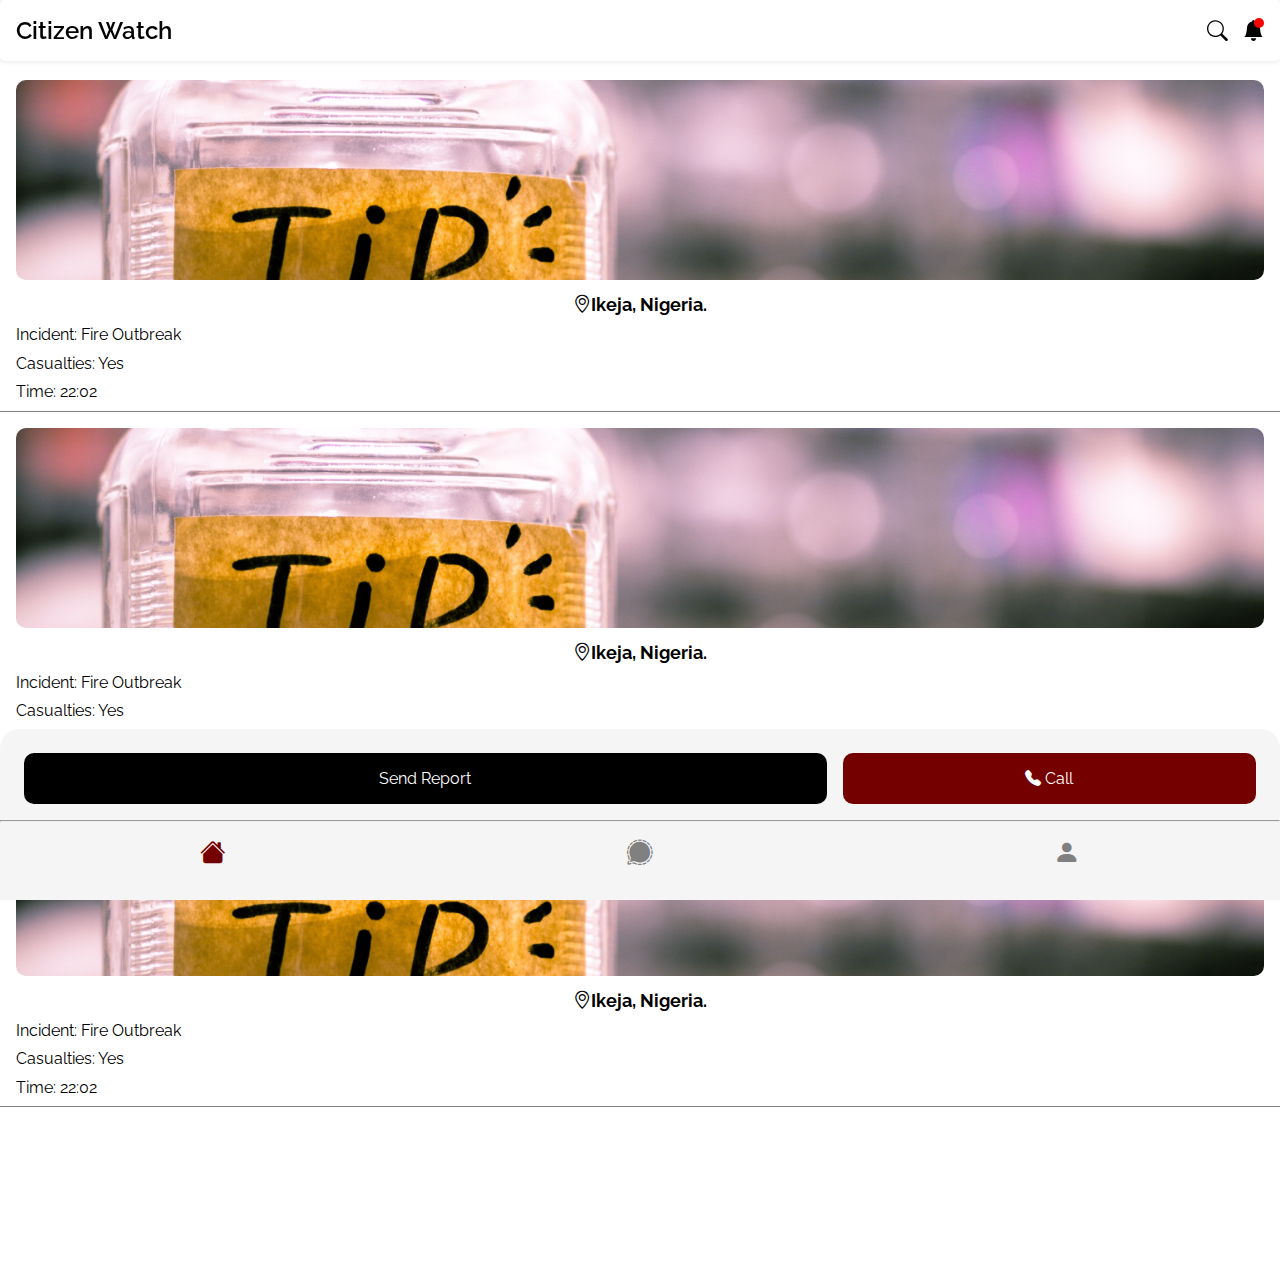
<file: index.html>
<!DOCTYPE html>
<html lang="en">

<head>
    <meta charset="UTF-8">
    <meta name="viewport" content="width=device-width, initial-scale=1.0">
    <meta http-equiv="X-UA-Compatible" content="ie=edge">
    <link href="assets/bootstrap-icons/bootstrap-icons.css" rel="stylesheet">
    <link rel="preconnect" href="https://fonts.googleapis.com">
    <link rel="preconnect" href="https://fonts.gstatic.com" crossorigin>
    <link href="https://fonts.googleapis.com/css2?family=Raleway:wght@400;500;600&display=swap" rel="stylesheet">
    <link rel="stylesheet" href="css/style.css">
    <title>Citizen Watch</title>
</head>

<body>
    <nav class="navbar">
        <div class="nav-action-btns d-flex space-between">
            <a href="#" class="btn btn-primary open-report">Send Report</a>
            <div class="send-report-wrapper">
                <div class="send-report-wrapper-top d-flex">
                    <i class="bi bi-x close-report"></i>
                    <h2 class="text-center">Send Report</h2>
                </div>
                <div class="send-report-body">
                    <form>
                        <div class="casualties">
                            <p>Casualties</p>
                            <div class="casualties-opt d-flex">
                                <div>
                                    <label for="yes">Yes </label>
                                    <input type="radio" name="casualties" value="yes">
                                </div>
                                <div>
                                    <label for="no">No </label>
                                    <input type="radio" name="casualties" value="no">
                                </div>
                            </div>

                        </div>
                        <div class="location-details">
                            <label for="location-details">Location Details</label>
                            <input type="text" name="location-details" placeholder="Enter the location" required>
                        </div>
                        <div>
                            <label for="send-media">Send media (Optional)</label>
                            <input type="file" name="send-media">
                            <div class="media-image"></div>
                        </div>
                        <div class="send-btn-wrapper">
                            <input type="button" class="btn btn-primary" value="Send Report">

                        </div>

                    </form>
                </div>
            </div>
            <a href="tel:112" class="btn btn-secondary d-flex">
                <i class="bi bi-telephone-fill"></i> Call
            </a>
        </div>
        <hr>
        <ul class="nav-icons d-flex space-around">
            <li>
                <i class="navbar-item dashboard-icon bi bi-house-fill active"></i>
            </li>
            <li>
                <i class="navbar-item safety-tips-icon bi bi-signal"></i>
            </li>
            <li>
                <i class="navbar-item profile-icon bi bi-person-fill"></i>
            </li>
        </ul>
    </nav>
    <main>
        <!-- Dashboard -->
        <section class="dashboard">
            <header class="dashboard-header">
                <div class="header-top d-flex space-between">
                    <h2>Citizen Watch</h2>
                    <div class="header-actions">
                        <i class="bi bi-search open-search"></i>
                        <i class="bi bi-bell-fill notifications open-notis"></i>
                        <div class="notification-wrapper">
                            <div class="notification-box">
                                <div class="top d-flex">
                                    <h3 class="text-center">Notifications</h3>
                                    <i class="bi bi-x close-notis"></i>
                                </div>
                                <hr>
                                <ul class="notification-list">
                                    <li class="d-flex">
                                        <span>Norma just shared an update.</span>
                                        <i class="bi bi-three-dots"></i>
                                    </li>
                                    <li class="d-flex">
                                        <span>Norma just shared an update.</span>
                                        <i class="bi bi-three-dots"></i>
                                    </li>
                                    <li class="d-flex">
                                        <span>Norma just shared an update.</span>
                                        <i class="bi bi-three-dots"></i>
                                    </li>
                                    <li class="d-flex">
                                        <span>Norma just shared an update.</span>
                                        <i class="bi bi-three-dots"></i>
                                    </li>
                                    <li class="d-flex">
                                        <span>Norma just shared an update.</span>
                                        <i class="bi bi-three-dots"></i>
                                    </li>
                                    <li class="d-flex">
                                        <span>Norma just shared an update.</span>
                                        <i class="bi bi-three-dots"></i>
                                    </li>
                                </ul>
                            </div>
                        </div>

                    </div>
                </div>
                <!-- Search Wrapper -->
                <div class="search-wrapper">
                    <div class="search-wrapper-top d-flex">
                        <i class="bi bi-chevron-left close-search"></i>
                        <div class="search-bar d-flex">
                            <i class="bi bi-search"></i>
                            <input type="text" id="search-box" placeholder="Search for Incidents..." autocomplete="off">
                        </div>
                    </div>
                    <hr>
                    <div class="categories-wrapper">
                        <h4>Select Category</h4>
                        <div class="d-flex space-between">
                            <div class="category-box text-center">
                                <i class="bi bi-bandaid-fill"></i>
                                <p>Riot</p>
                            </div>
                            <div class="category-box text-center">
                                <i class="bi bi-truck"></i>
                                <p>Fire</p>
                            </div>
                            <div class="category-box text-center">
                                <i class="bi bi-droplet-fill"></i>
                                <p>Accident</p>
                            </div>
                            <div class="category-box text-center">
                                <i class="bi bi-building"></i>
                                <p>Police</p>
                            </div>
                        </div>
                    </div>
                    <hr>
                    <br>
                    <div class="scroll-search">
                        <div class="post">
                            <img src="img/post/post1.jpg">
                            <div class="details">
                                <div class="post-location d-flex">
                                    <i class="bi bi-geo-alt"></i>
                                    <p>Ikeja, Nigeria.</p>
                                </div>
                                <ul>
                                    <li>Incident: Fire Outbreak</li>
                                    <li>Casualties: Yes</li>
                                    <li>Time: 22:02</li>
                                </ul>
                            </div>
                        </div>
                        <div class="post">
                            <img src="img/post/post1.jpg">
                            <div class="details">
                                <div class="post-location d-flex">
                                    <i class="bi bi-geo-alt"></i>
                                    <p>Ogun.</p>
                                </div>
                                <ul>
                                    <li>Incident: Riot</li>
                                    <li>Casualties: Yes</li>
                                    <li>Time: 22:02</li>
                                </ul>
                            </div>
                        </div>
                        <div class="post">
                            <img src="img/post/post1.jpg">
                            <div class="details">
                                <div class="post-location d-flex">
                                    <i class="bi bi-geo-alt"></i>
                                    <p>Ikeja, Nigeria.</p>
                                </div>
                                <ul>
                                    <li>Incident: Fire Outbreak</li>
                                    <li>Casualties: Yes</li>
                                    <li>Time: 22:02</li>
                                </ul>
                            </div>
                        </div>
                    </div>
                </div>
            </header>
            <div class="post-wrapper">
                <div class="post">
                    <img src="img/post/post1.jpg">
                    <div class="details">
                        <div class="post-location d-flex">
                            <i class="bi bi-geo-alt"></i>
                            <p>Ikeja, Nigeria.</p>
                        </div>
                        <ul>
                            <li>Incident: Fire Outbreak</li>
                            <li>Casualties: Yes</li>
                            <li>Time: 22:02</li>
                        </ul>
                    </div>
                </div>
                <div class="post">
                    <img src="img/post/post1.jpg">
                    <div class="details">
                        <div class="post-location d-flex">
                            <i class="bi bi-geo-alt"></i>
                            <p>Ikeja, Nigeria.</p>
                        </div>
                        <ul>
                            <li>Incident: Fire Outbreak</li>
                            <li>Casualties: Yes</li>
                            <li>Time: 22:02</li>
                        </ul>
                    </div>
                </div>
                <div class="post">
                    <img src="img/post/post1.jpg">
                    <div class="details">
                        <div class="post-location d-flex">
                            <i class="bi bi-geo-alt"></i>
                            <p>Ikeja, Nigeria.</p>
                        </div>
                        <ul>
                            <li>Incident: Fire Outbreak</li>
                            <li>Casualties: Yes</li>
                            <li>Time: 22:02</li>
                        </ul>
                    </div>
                </div>
            </div>
        </section>
        <!-- Safety Tips -->
        <section class="safety-tips">
            <header class="safety-tips-header">
                <div class="header-top">
                    <h2>Safety Tips</h2>
                </div>
            </header>
            <div class="wrapper safety-tips-wrapper">
                <div class="hero">
                    <img src="img/img5.png">
                </div>
                <div class="safety-guidelines">
                    <div class="top">
                        <a href="#">See all</a>
                    </div>
                    <div class="d-flex sliders">
                        <div class="box">
                            <img src="img/img1.png">
                            <br>
                            <p>
                                If a fire occurs in your home,
                                <strong>GET OUT, STAY OUT AND CALL FOR HELP.</strong>
                            </p>
                        </div>
                        <div class="box">
                            <img src="img/img2.png">
                            <br>
                            <p>
                                If a fire occurs in your home,
                                <strong>GET OUT, STAY OUT AND CALL FOR HELP.</strong>
                            </p>
                        </div>
                        <div class="box">
                            <img src="img/img3.png">
                            <br>
                            <p>
                                If a fire occurs in your home,
                                <strong>GET OUT, STAY OUT AND CALL FOR HELP.</strong>
                            </p>
                        </div>
                        <div class="box">
                            <img src="img/img4.png">
                            <br>
                            <p>
                                If a fire occurs in your home,
                                <strong>GET OUT, STAY OUT AND CALL FOR HELP.</strong>
                            </p>
                        </div>
                        <div class="box">
                            <img src="img/img4.png">
                            <br>
                            <p>
                                If a fire occurs in your home,
                                <strong>GET OUT, STAY OUT AND CALL FOR HELP.</strong>
                            </p>
                        </div>
                        <div class="box">
                            <img src="img/img4.png">
                            <br>
                            <p>
                                If a fire occurs in your home,
                                <strong>GET OUT, STAY OUT AND CALL FOR HELP.</strong>
                            </p>
                        </div>
                    </div>
                </div>
            </div>
        </section>
        <!-- Profile -->
        <section class="profile">
            <header class="">
                <div class="header-top d-flex">
                    <h2>Profile</h2>
                    <a href="login.html" class="logout d-flex">Logout
                        <i class="bi bi-door-open-fill"></i>
                    </a>
                </div>
            </header>
            <div class="profile-body">
                <div class="top">
                    <div class="profile-img">
                        <img src="img/profile.jpeg">
                    </div>

                </div>
                <div class="bottom text-center">
                    <div class="profile-location d-flex">
                        <i class="bi bi-geo-alt"></i>
                        <p>Ikeja, Nigeria.</p>
                    </div>
                    <hr>
                    <ul>
                        <li>
                            <i class="bi bi-person-fill"></i>
                            Olatona Moyinoluwa
                        </li>
                        <li>@DartMaskedGuy</li>
                        <li>
                            <i class="bi bi-envelope-fill"></i>
                            moyinthegreat@gmail.com
                        </li>
                    </ul>
                </div>
            </div>
        </section>
    </main>

    <script src="assets/js/jquery2.js"></script>
    <script src="js/index.js"></script>
</body>

</html>
</file>
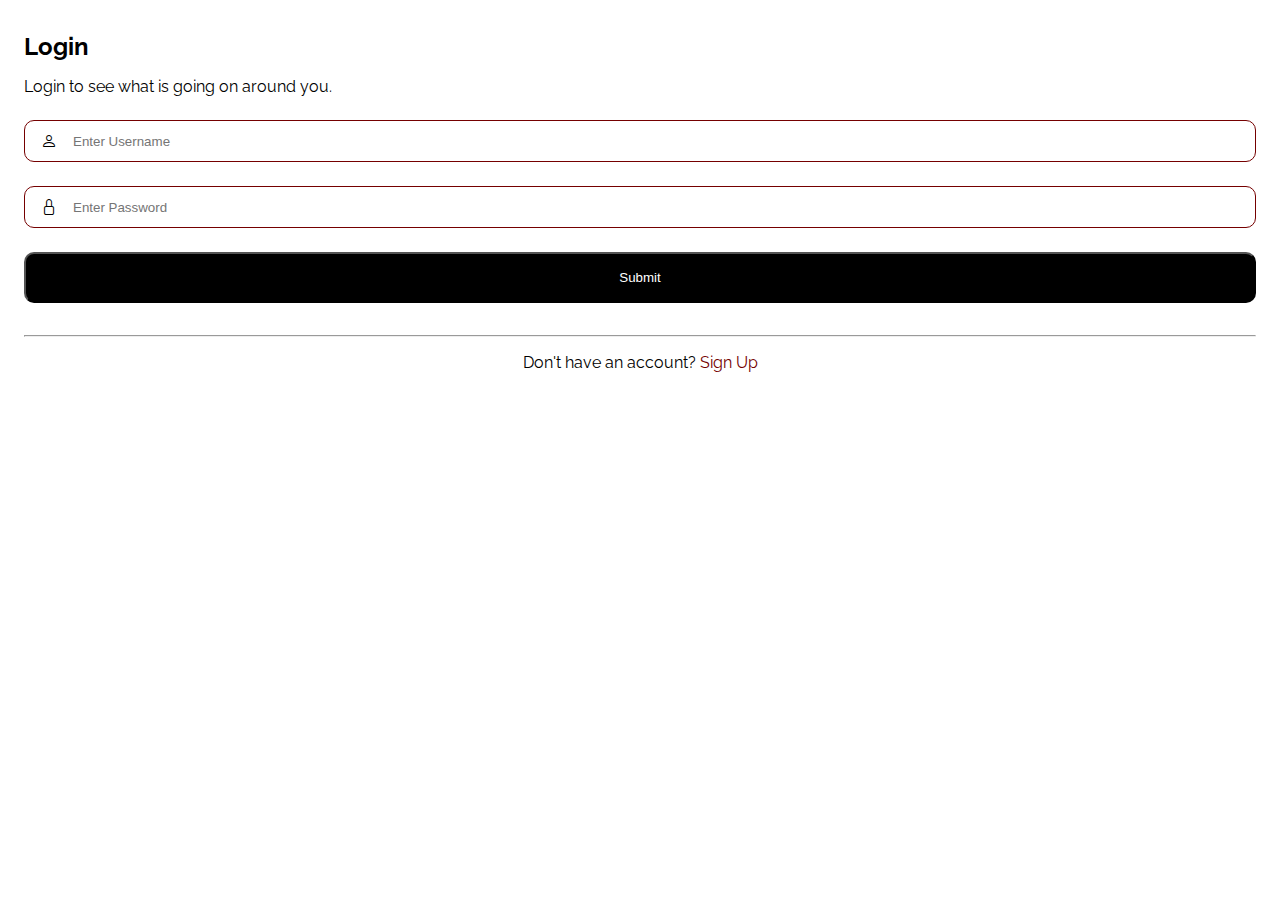
<file: login.html>
<!DOCTYPE html>
<html lang="en">

<head>
    <meta charset="UTF-8">
    <meta name="viewport" content="width=device-width, initial-scale=1.0">
    <meta http-equiv="X-UA-Compatible" content="ie=edge">
    <link href="assets/bootstrap-icons/bootstrap-icons.css" rel="stylesheet">
    <link rel="preconnect" href="https://fonts.googleapis.com">
    <link rel="preconnect" href="https://fonts.gstatic.com" crossorigin>
    <link href="https://fonts.googleapis.com/css2?family=Raleway:wght@400;500;600&display=swap" rel="stylesheet">
    <link rel="stylesheet" href="css/style.css">
    <title>Citizen Watch</title>
</head>

<body>
    <main>
        <section class="lr-wrapper login">
            <h2>Login</h2>
            <p>Login to see what is going on around you.</p>
            <form role="form">
                <div class="d-flex form-control">
                    <i class="bi bi-person"></i>
                    <input type="text" placeholder="Enter Username" required>
                </div>
                <div class="d-flex form-control">
                    <i class="bi bi-lock"></i>
                    <input type="password" placeholder="Enter Password" required>
                </div>
                <input type="submit" class="btn btn-primary" value="Submit">
            </form>
            <hr>
            <div class="gotosignuppage text-center">
                <p>Don't have an account?
                    <a href="#" class="gotoregister">Sign Up</a>
                </p>
            </div>
        </section>
        <section class="lr-wrapper register">
            <h2>Sign Up</h2>
            <p>Fill in your details correctly.</p>
            <form role="form">
                <div class="d-flex form-control">
                    <i class="bi bi-person"></i>
                    <input type="text" placeholder="Enter Username" required>
                </div>
                <div class="d-flex form-control">
                    <i class="bi bi-person"></i>
                    <input type="text" placeholder="Enter Email" required>
                </div>
                <div class="d-flex form-control">
                    <i class="bi bi-person"></i>
                    <input type="text" placeholder="Enter your Location" required>
                </div>
                <div class="d-flex form-control">
                    <i class="bi bi-lock"></i>
                    <input type="password" placeholder="Enter Password" required>
                </div>
                <input type="submit" class="btn btn-primary" value="Sign Up">
            </form>
            <hr>
            <div class="gotosignuppage text-center">
                <p>Already have an account?
                    <a href="#" class="gotologin">Login</a>
                </p>
            </div>
        </section>
    </main>

    <script src="assets/js/jquery2.js"></script>
    <script src="js/index.js"></script>
</body>

</html>
</file>
<file: css/style.css>
/* Colors */
/* 
    color: #750000; */
/* General Style */
*{
    margin: 0;
    padding: 0;
    box-sizing: border-box;
}
body{
    font-family: 'Raleway', sans-serif;
}
a{
    text-decoration: none;
}
ul li{
    list-style: none;
}
/* Custom Style */
.d-flex{
    display: flex;
    align-items: center;
    justify-content: center;
}
.space-between{
    justify-content: space-between;
}
.space-around{
    justify-content: space-around;
}
.text-center{
    text-align: center;
}
.btn{
    padding: 1rem 2rem;
    border-radius: 10px;
    display: block;
    color: white;
    text-align: center;
    cursor: pointer;
}
.btn-primary{
    width: 100%;
    background: black;
}
.btn-secondary{
    width: 50%;
    background: #750000;
}
.btn-secondary:hover{
    background: #4e0000;
}

/* Header Style */
header{
    width: 100%;
    background: white;
    padding: 1rem 0;
    position: fixed;
    top: 0;
    left: 0;
}
header i{
    font-size: 1.3rem;
    cursor: pointer;
}
.header-top{
    padding: 0 1rem;
}
header .notifications{
    position: relative;
    margin-left: 0.7rem;
}
header .notifications::after{
    content: "";
    height: 10px;
    width: 10px;
    border-radius: 50%;
    background: red;
    position: absolute;
    top: 0;
    right: 0;
}
/* Search Box */
.search-wrapper{
    background: whitesmoke;
    width: 100%;
    min-height: 100vh;
    height: fit-content;
    position: fixed;
    top: 0;
    left: 0;
    z-index: 10;
    padding: 1rem;
    display: none;
}
.search-wrapper-top{
    gap: 1rem;
    padding-bottom: 1.3rem;
}
.search-wrapper-top i{
    font-size: 1.3rem;
    cursor: pointer;
}
.search-bar{
    width: 100%;
    height: 50px;
    padding: 0 1rem;
    gap: 1rem;
    background: white;
    border-radius: 10px;
}
.search-bar i{
    font-size: 1.2rem;
}
.search-bar input{
    width: 100%;
    height: 50px;
    background: transparent;
    border: none;
}
.search-bar input:focus{
    border: none;
    outline: none;
}
.categories-wrapper{
    flex-wrap: wrap;
    margin: 1rem 0;
}
.categories-wrapper h4{
    margin-bottom: 1rem;
}
.category-box{
    width: 22%;
    background: white;
    color: gray;
    padding: 1rem 0.2rem;
    border-radius: 10px;
    cursor: pointer;
}
.category-box i{
    display: block;
    font-size: 1.3rem;
    margin-bottom: 5px;
}
.search-wrapper .scroll-search{
    height: 65vh;
    padding-bottom: 4rem;
    overflow-y: scroll;
    overscroll-behavior-y: contain;
}
/* Bottom Navigation Bar */
.navbar{
    width: 100%;
    position: fixed;
    bottom: 0;
    left: 0;
    background: whitesmoke;
    padding-bottom: 2rem;
    border-top-left-radius: 20px;
    border-top-right-radius: 20px;
}
.navbar .nav-action-btns{
    padding: 1.5rem;
    padding-bottom: 1rem;
    gap: 1rem;
}
.navbar .nav-icons{
    margin-top: 1rem;
}
.navbar .nav-icons i{
    font-size: 1.6rem;
    cursor: pointer;
    color: gray;
}
.navbar .nav-icons i.active{
    color: #750000;
}
.navbar .nav-icons i:hover{
    color: #750000;
}
/* Send Report */
.send-report-wrapper{
    background: whitesmoke;
    padding: 2rem 1rem;
    position: fixed;
    top: 0;
    left: 0;
    width: 100%;
    height: 100vh;
    overflow: scroll;
    display: none;
}
.send-report-wrapper-top{
    margin-top: 3rem;
    margin-bottom: 1rem;
}
.send-report-wrapper-top i{
    font-size: 1.3rem;
    cursor: pointer;
}
.send-report-wrapper-top h2{
    width: 100%;
}
.send-report-body{
    height: fit-content;
    position: relative;
}
.send-report-body form div{
    padding: 1rem 0;
}
.send-report-body form p{
    font-size: 1.2rem;
    font-weight: bold;
}
.send-report-body label{
    display: block;
    margin-bottom: 10px;
    font-size: 1.15rem;
    font-weight: bold;
}
.send-report-body .casualties label{
    display: inline-block;
}
.casualties .casualties-opt{
    width: 100%;
    text-align: left;
    justify-content: flex-start;
    gap: 2rem;
    padding: 0;
}
.send-report-body .location-details input{
    width: 100%;
    padding: 1rem;
    border-radius: 10px;
    outline: none;
    border: none;
}
.send-report-body .media-image{
    background: #ccc;
    margin-top: 1rem;
    margin-bottom: 9rem;
    width: 100%;
    height: 200px;
    border-radius: 10px;
}
.send-btn-wrapper{
    width: 100%;
    position: absolute;
    left: 0;
    bottom: 20px;
    text-align: center;
}
/* ------------------------ Pages --------------------------- */
.safety-tips{
    display: none;
}

.wrapper{
    padding: 5rem 1.5rem;
}
/* Dashboard */
.dashboard header{
    border-radius: 5px;
    box-shadow: -1px 0px 5px 1px rgba(124, 124, 124, 0.157);
    -webkit-box-shadow: -1px 0px 5px 1px rgba(124, 124, 124, 0.157);
    -moz-box-shadow: -1px 0px 5px 1px rgba(124, 124, 124, 0.157);
}
.dashboard header h2{
    font-weight: 600;
}
.notification-wrapper{
    width: 100%;
    background: rgba(0, 0, 0, 0.753);
    position: fixed;
    top: 0; left: 0; bottom: 0;
    display: none;

}
.notification-wrapper.active{
    right: 0;
}
.notification-box{
    background: whitesmoke;
    width: 90%;
    height: 80vh;
    margin: auto;
    margin-top: 4rem;
    border-radius: 20px;
    padding-bottom: 2.6rem;
    box-shadow: 1px 2px 2px 2px rgba(63, 63, 63, 0.842);
    -webkit-box-shadow: 1px 2px 2px 2px rgba(63, 63, 63, 0.842);
    -moz-box-shadow: 1px 2px 2px 2px rgba(63, 63, 63, 0.842);
}
.notification-wrapper .top{
    padding: 1.5rem;
}
.notification-wrapper .top h3{
    width: 100%;
}
.notification-list{
    height: 90%;
    overflow-y: scroll;
}
.notification-list li{
    padding: 1rem;
    font-size: 1.1rem;
    color: gray;
    border-bottom: 1px solid rgba(128, 128, 128, 0.335);
    cursor: pointer;
}
.notification-list li:hover{
    background: #c0c0c0;
}
.notification-list li span{
    display: inline-block;
    width: 100%;
}
.post-wrapper{
    margin-bottom: 5rem;
    padding: 5rem 0;
}
.post{
    width: 100%;
    padding: 0 1rem;
    margin-bottom: 1rem;
    border-bottom: 1px solid gray;
}
.post img{
    width: 100%;
    height: 200px;
    object-fit: cover;
    border-radius: 10px;
}
.post-location{
    font-size: 1.15rem;
    font-weight: bold;
    margin: 10px;
}
.post .details ul li{
    padding-bottom: 0.6rem;
}
/* Safety Tips */
.safety-tips-wrapper{margin-bottom: 5rem;}
.safety-tips-wrapper .hero{
    width: 100%;
    height: 200px;
    margin-top: 1rem;
    border-radius: 10px;
    background: orange;
    border: 1px solid gray;
}
.safety-tips-wrapper .hero img{
    width: 100%;
    height: 200px;
    object-fit: cover;
    border-radius: 10px;
}
.safety-guidelines{
    margin-top: 1.5rem;
}
.safety-guidelines .top{
    text-align: right;
    font-size: 1.2rem;
}
.safety-guidelines .sliders{
    width: 100%;
    height: fit-content;
    padding-bottom: .5rem;
    gap: 1rem;
    margin: 2rem 0;
    overflow-x: auto;
    overscroll-behavior-x: contain;
}

.safety-guidelines .sliders::-webkit-scrollbar{display: none;}
.safety-guidelines .sliders .box{
    min-width: 180px;
    padding: 0.5rem;
    border-radius: 5px;
    box-shadow: -1px 0px 5px 1px rgba(82, 82, 82, 0.35);
    -webkit-box-shadow: -1px 0px 5px 1px rgba(82, 82, 82, 0.35);
    -moz-box-shadow: -1px 0px 5px 1px rgba(82, 82, 82, 0.35);
}
.safety-guidelines .sliders .box img{
    width: 100%;
}
.safety-guidelines .sliders .box p{
    margin-top: 0.6rem;
}
/* Profile */
.profile header .header-top{gap: 1rem;}
.profile header h2{
    width: 100%;
}
.profile header .logout{
    color: #750000;
}
.profile header .logout:hover{
    color: #4e0000;
}
.profile-body .top{
    background: white;
    height: 20vh;
    margin-top: 6rem;
}
.profile-img{
    width: 150px;
    height: 150px;
    margin: 0 auto;
}
.profile-img img{
    width: 100%;
    height: 100%;
    border-radius: 30px;
    object-fit: cover;
}
.profile-body .bottom{
    background: #750000;
    color: white;
    height: 60vh;
    border-top-left-radius: 50px;
    border-top-right-radius: 50px;
    padding-top: 4rem;
}
.profile-body .profile-location{
    font-size: 1.4rem;
    margin-bottom: 1rem;
    gap: 0.5rem;
    font-weight: bold;
}
.profile-body .bottom ul{
    margin-top: 1rem;
}
.profile-body .bottom ul li{
    font-size: 1.15rem;
    padding-bottom: 0.6rem;
}

/* ================ Login ================================= */
.lr-wrapper{
    padding: 2rem 1.5rem;
}
.lr-wrapper h2{font-weight: bold;}
.lr-wrapper p{margin-top: 1rem;}
.lr-wrapper form{
    margin-top: 1.5rem;
    padding-bottom: 2rem;
}
.lr-wrapper a{color: #750000;}
.form-control{
    text-align-last: left;
    justify-content: flex-start;
    margin-bottom: 1.5rem;
    gap: 1rem;
    border: 1px solid #750000;
    border-radius: 10px;
    padding: 0 1rem;
}
.form-control input{
    width: 100%;
    height: 40px;
    outline: none;
    border: none;
    background: transparent;
}
.gotosignuppage{
    margin-top: 1rem;
}
</file>
